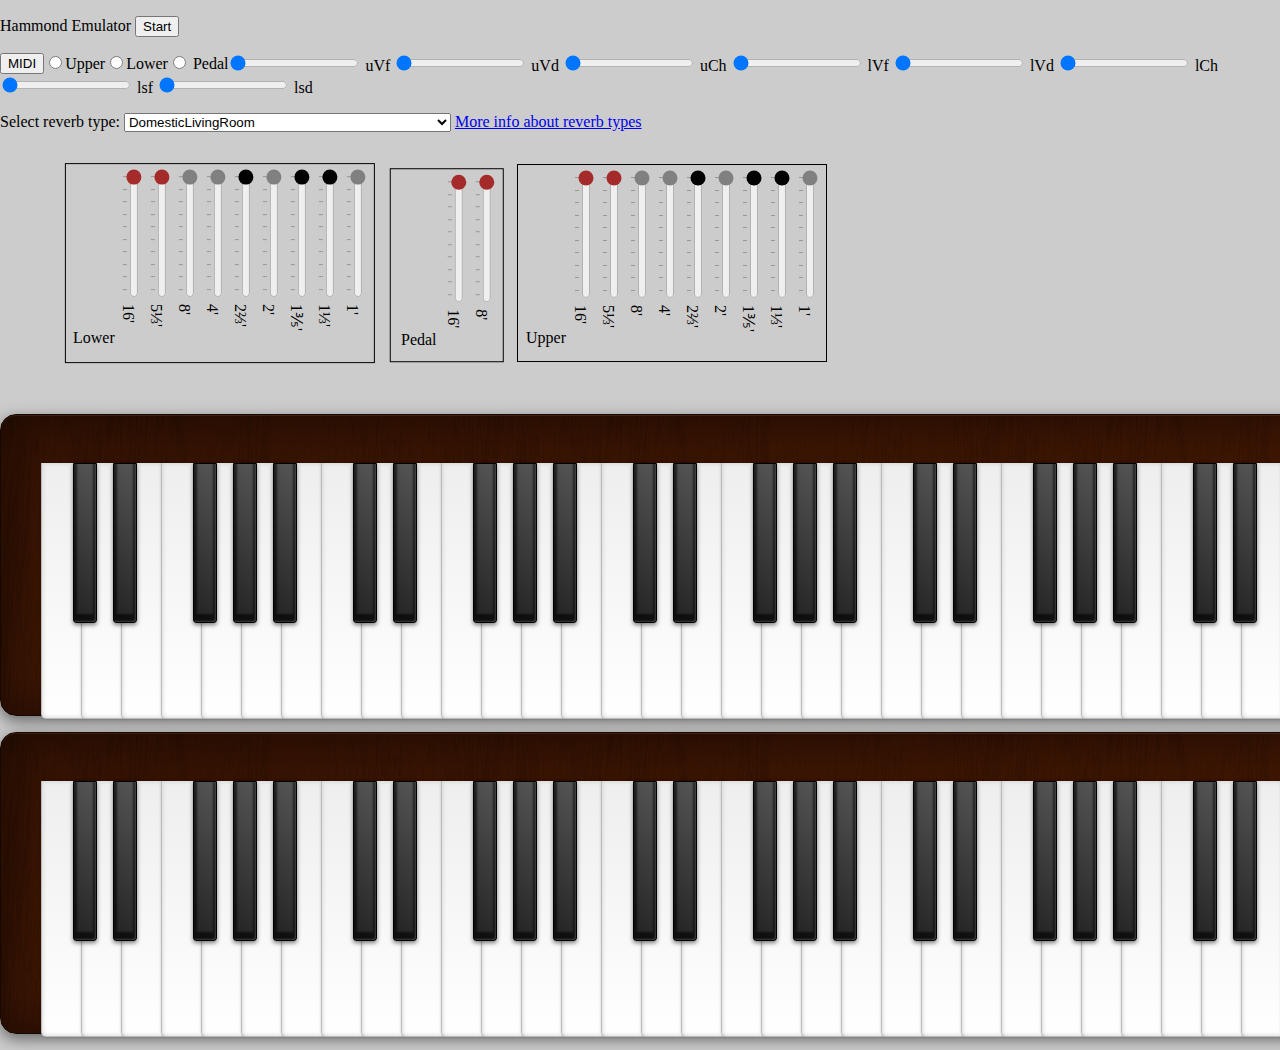
<file: hammond/index.html>
<!DOCTYPE html>
<html>

<head>
    <meta charset='utf-8'>
    <meta http-equiv='X-UA-Compatible' content='IE=edge'>
    <title>Hammond Emulator</title>
    <link rel="icon" type="image/x-icon" href="favicon.ico">
    <meta name='viewport' content='width=device-width, initial-scale=1'>
    <link rel='stylesheet' type='text/css' media='screen' href='main.css'>
    <!--<script src='main.js'></script>-->
</head>

<body>

    <p>Hammond Emulator
        <button id="start" type="button" onmousedown="start()">Start</button>
        <ul class="midi">
            <li class="midi"><button id="midi" type="button" onmousedown="testMidi()">MIDI</button></li>
            <li class="midi"><input type="radio" id="upper" name="midiMapper" onclick="midiMap(1)" value="Upper"><label for="upper">Upper</label></li>
            <li class="midi"><input type="radio" id="lower" name="midiMapper" onclick="midiMap(2)" value="Lower"><label for="lower">Lower</label></li>
            <li class="midi"><input type="radio" id="pedal" name="midiMapper" onclick="midiMap(3)"value="Pedal"> <label for="pedal">Pedal</label></li>
        </ul>
        <input type="range" id="upperVibratoFreq" name="vibratoFreq" min="0" max="10" step="0.5" value="0">
        <label for="vibratoFreq">uVf</label>
        <input type="range" id="upperVibratoDepth" name="vibratoDepth" min="0" max="1" step="0.1" value="0">
        <label for="vibratoDepth">uVd</label>
        <input type="range" id="upperChorus" name="chorus" min="0" max="1" step="0.1" value="0">
        <label for="chorus">uCh</label>
        <input type="range" id="lowerVibratoFreq" name="vibratoFreq" min="0" max="10" step="0.5" value="0">
        <label for="vibratoFreq">lVf</label>
        <input type="range" id="lowerVibratoDepth" name="vibratoDepth" min="0" max="1" step="0.1" value="0">
        <label for="vibratoDepth">lVd</label>
        <input type="range" id="lowerChorus" name="chorus" min="0" max="1" step="0.1" value="0">
        <label for="chorus">lCh</label>
        <input type="range" id="leslieFreq" name="leslieFreq" min="0" max="10" step="0.5" value="0">
        <label for="leslieFreq">lsf</label>
        <input type="range" id="leslieDepth" name="leslieDepth" min="0" max="1" step="0.1" value="0">
        <label for="leslieDepth">lsd</label>

    </p>
    <p>
        <label for="reverbs">Select reverb type:</label>
        <select name="reverbs" id="reverbs">
            <option value="AbernyteGrainSilo">AbernyteGrainSilo</option>
            <option value="ArbroathAbbeySacristy">ArbroathAbbeySacristy</option>
            <option value="Basement">Basement</option>
            <option value="DomesticLivingRoom" selected="selected">DomesticLivingRoom</option>
            <option value="ElvedenHallLordsCloakroom">ElvedenHallLordsCloakroom</option>
            <option value="ElvedenHallMarbleHall">ElvedenHallMarbleHall</option>
            <option value="ElvedenHallSmokingRoom">ElvedenHallSmokingRoom</option>
            <option value="ElvedenHallVisitorsCloakroom">ElvedenHallVisitorsCloakroom</option>
            <option value="EmptyApartmentBedroom">EmptyApartmentBedroom</option>
            <option value="ErrolBrickworksKiln">ErrolBrickworksKiln</option>
            <option value="FalklandPalaceRoyalTennisCourt">FalklandPalaceRoyalTennisCourt</option>
            <option value="HamiltonMausoleum">HamiltonMausoleum</option>
            <option value="InsidePiano">InsidePiano</option>
            <option value="KinoullAisle">KinoullAisle</option>
            <option value="LadyChapelStAlbansCathedral">LadyChapelStAlbansCathedral</option>
            <option value="MaesHowe">MaesHowe</option>
            <option value="MidiverbMark2Preset29">MidiverbMark2Preset29</option>
            <option value="PerthCityHallBalcony">PerthCityHallBalcony</option>
            <option value="PurnodesRailroadTunnel">PurnodesRailroadTunnel</option>
            <option value="R1NuclearReactorHall">R1NuclearReactorHall</option>
            <option value="SaintLawrenceChurchMolenbeekWersbeekBelgium">SaintLawrenceChurchMolenbeekWersbeekBelgium</option>
            <option value="SpokaneWomansClub">SpokaneWomansClub</option>
            <option value="SportsCentreUniversityOfYork">SportsCentreUniversityOfYork</option>
            <option value="StairwayUniversityOfYork">StairwayUniversityOfYork</option>
            <option value="StAndrewsChurch">StAndrewsChurch</option>
            <option value="StMarysAbbeyReconstructionPhase1">StMarysAbbeyReconstructionPhase1</option>
            <option value="StMarysAbbeyReconstructionPhase2">StMarysAbbeyReconstructionPhase2</option>
            <option value="StMarysAbbeyReconstructionPhase3">StMarysAbbeyReconstructionPhase3</option>
            <option value="StPatricksChurchPatringtonPosition1">StPatricksChurchPatringtonPosition1</option>
            <option value="StPatricksChurchPatringtonPosition2">StPatricksChurchPatringtonPosition2</option>
            <option value="StPatricksChurchPatringtonPosition3">StPatricksChurchPatringtonPosition3</option>
            <option value="TerrysFactoryWarehouse">TerrysFactoryWarehouse</option>
            <option value="TerrysTypingRoom">TerrysTypingRoom</option>
            <option value="TyndallBruceMonument">TyndallBruceMonument</option>
            <option value="UndergroundCarPark">UndergroundCarPark</option>
            <option value="YorkMinster">YorkMinster</option>
        </select>
        <a href="http://reverbjs.org/" target="_blank">More info about reverb types</a>
    </p>

    <div style="float: left; margin-right: 30px;">
        <div id="drawbarLower"
            style="border: 1px solid black; padding: 3px; margin-top: -40px; margin-bottom: -30px; margin-left: 120px; transform: rotate(90deg); display: inline-block;">
            <form action="">
                <input type="range" id="lower8" name="lower8" min="0" max="9" step="1" value="0" list="clicks"
                    style="display: inline-block; accent-color: gray">
                <label for="labelLower8">1'</label>
            </form>
            <form action="">
                <input type="range" id="lower7" name="lower7" min="0" max="9" step="1" value="0" list="clicks"
                    style="display: inline-block; accent-color: black">
                <label for="labelLower7">1&#8531;'</label>
            </form>
            <form action="">
                <input type="range" id="lower6" name="lower6" min="0" max="9" step="1" value="0" list="clicks"
                    style="display: inline-block; accent-color: black">
                <label for="labelLower7">1&#8535;'</label>
            </form>
            <form action="">
                <input type="range" id="lower5" name="lower5" min="0" max="9" step="1" value="0" list="clicks"
                    style="display: inline-block; accent-color: gray">
                <label for="labelLower6">2'</label>
            </form>
            <form action="">
                <input type="range" id="lower4" name="lower4" min="0" max="9" step="1" value="0" list="clicks"
                    style="display: inline-block; accent-color: black">
                <label for="labelLower5">2&#8532;'</label>
            </form>
            <form action="">
                <input type="range" id="lower3" name="lower3" min="0" max="9" step="1" value="0" list="clicks"
                    style="display: inline-block; accent-color: gray">
                <label for="labelLower3">4'</label>
            </form>
            <form action="">
                <input type="range" id="lower2" name="lower2" min="0" max="9" step="1" value="0" list="clicks"
                    style="display: inline-block; accent-color: gray">
                <label for="labelLower2">8'</label>
            </form>
            <form action="">
                <input type="range" id="lower1" name="lower1" min="0" max="9" step="1" value="0" list="clicks"
                    style="display: inline-block; accent-color: brown">
                <label for="labelLower1">5&#8531;'</label>
            </form>
            <form action="">
                <input type="range" id="lower0" name="lower0" min="0" max="9" step="1" value="0" list="clicks"
                    style="display: inline-block; accent-color: brown">
                <label for="labelLower0">16'</label>
            </form>
            <p style="transform: rotate(270deg); margin-left:150px;">Lower</p>
        </div>
    </div>
    <div style="float: left;">
        <div id="drawbarPedal"
            style="border: 1px solid black; padding: 3px; margin-top: 60px; margin-bottom: -30px; transform: rotate(90deg); display: inline-block;">
            <form action="">
                <input type="range" id="pedal1" name="pedal1" min="0" max="9" step="1" value="0" list="clicks"
                    style="display: inline-block; accent-color: brown">
                <datalist id="clicks">
                    <option value="0" label="0"></option>
                    <option value="1" label="1"></option>
                    <option value="2" label="2"></option>
                    <option value="3" label="3"></option>
                    <option value="4" label="4"></option>
                    <option value="5" label="5"></option>
                    <option value="6" label="6"></option>
                    <option value="7" label="7"></option>
                    <option value="8" label="8"></option>
                    <option value="9" label="9"></option>
                </datalist>
                <label for="labelPedal8">8'</label>
            </form>
            <form action="">
                <input type="range" id="pedal0" name="pedal0" min="0" max="9" step="1" value="0" list="clicks"
                    style="display: inline-block; accent-color: brown">
                <label for="labelPedal0">16'</label>
            </form>
            <p style="transform: rotate(270deg); margin-left:150px;">Pedal</p>
        </div>
    </div>
    <div style="display: inline-float-left; /* margin-left: 30px;*/ ">
        <div id="drawbarUpper"
            style="border: 1px solid black; padding: 3px; margin-top: -40px; margin-left: 30px; margin-bottom: -30px; transform: rotate(90deg); display: inline-block;">
            <form action="">
                <input type="range" id="upper8" name="upper8" min="0" max="9" step="1" value="0" list="clicks"
                    style="display: inline-block; accent-color: gray">
                <label for="labelUpper8">1'</label>
            </form>
            <form action="">
                <input type="range" id="upper7" name="upper7" min="0" max="9" step="1" value="0" list="clicks"
                    style="display: inline-block; accent-color: black">
                <label for="labelUpper7">1&#8531;'</label>
            </form>
            <form action="">
                <input type="range" id="upper6" name="upper6" min="0" max="9" step="1" value="0" list="clicks"
                    style="display: inline-block; accent-color: black">
                <label for="labelUpper7">1&#8535;'</label>
            </form>
            <form action="">
                <input type="range" id="upper5" name="upper5" min="0" max="9" step="1" value="0" list="clicks"
                    style="display: inline-block; accent-color: gray">
                <label for="labelUpper6">2'</label>
            </form>
            <form action="">
                <input type="range" id="upper4" name="upper4" min="0" max="9" step="1" value="0" list="clicks"
                    style="display: inline-block; accent-color: black">
                <label for="labelUpper5">2&#8532;'</label>
            </form>
            <form action="">
                <input type="range" id="upper3" name="upper3" min="0" max="9" step="1" value="0" list="clicks"
                    style="display: inline-block; accent-color: gray">
                <label for="labelUpper3">4'</label>
            </form>
            <form action="">
                <input type="range" id="upper2" name="upper2" min="0" max="9" step="1" value="0" list="clicks"
                    style="display: inline-block; accent-color: gray">
                <label for="labelUpper2">8'</label>
            </form>
            <form action="">
                <input type="range" id="upper1" name="upper1" min="0" max="9" step="1" value="0" list="clicks"
                    style="display: inline-block; accent-color: brown">
                <label for="labelUpper1">5&#8531;'</label>
            </form>
            <form action="">
                <input type="range" id="upper0" name="upper0" min="0" max="9" step="1" value="0" list="clicks"
                    style="display: inline-block; accent-color: brown">
                <label for="labelUpper0">16'</label>
            </form>
            <p style="transform: rotate(270deg); margin-left:150px;">Upper</p>
        </div>
    </div>
    <ul class="set">
        <!-- Upper manual -->
        <li class="white c" id="ukey0" type="button" onmousedown="upper.keyOn(0)" onmouseup="upper.keyOff(0)"></li>
        <li class="black cs" id="ukey1" type="button" onmousedown="upper.keyOn(1)" onmouseup="upper.keyOff(1)"></li>
        <li class="white d" id="ukey2" type="button" onmousedown="upper.keyOn(2)" onmouseup="upper.keyOff(2)"></li>
        <li class="black ds" id="ukey3" type="button" onmousedown="upper.keyOn(3)" onmouseup="upper.keyOff(3)"></li>
        <li class="white e" id="ukey4" type="button" onmousedown="upper.keyOn(4)" onmouseup="upper.keyOff(4)"></li>
        <li class="white f" id="ukey5" type="button" onmousedown="upper.keyOn(5)" onmouseup="upper.keyOff(5)"></li>
        <li class="black fs" id="ukey6" type="button" onmousedown="upper.keyOn(6)" onmouseup="upper.keyOff(6)"></li>
        <li class="white g" id="ukey7" type="button" onmousedown="upper.keyOn(7)" onmouseup="upper.keyOff(7)"></li>
        <li class="black gs" id="ukey8" type="button" onmousedown="upper.keyOn(8)" onmouseup="upper.keyOff(8)"></li>
        <li class="white a" id="ukey9" type="button" onmousedown="upper.keyOn(9)" onmouseup="upper.keyOff(9)"></li>
        <li class="black as" id="ukey10" type="button" onmousedown="upper.keyOn(10)" onmouseup="upper.keyOff(10)"></li>
        <li class="white b" id="ukey11" type="button" onmousedown="upper.keyOn(11)" onmouseup="upper.keyOff(11)"></li>
        <li class="white c" id="ukey12" type="button" onmousedown="upper.keyOn(12)" onmouseup="upper.keyOff(12)"></li>
        <li class="black cs" id="ukey13" type="button" onmousedown="upper.keyOn(13)" onmouseup="upper.keyOff(13)"></li>
        <li class="white d" id="ukey14" type="button" onmousedown="upper.keyOn(14)" onmouseup="upper.keyOff(14)"></li>
        <li class="black ds" id="ukey15" type="button" onmousedown="upper.keyOn(15)" onmouseup="upper.keyOff(15)"></li>
        <li class="white e" id="ukey16" type="button" onmousedown="upper.keyOn(16)" onmouseup="upper.keyOff(16)"></li>
        <li class="white f" id="ukey17" type="button" onmousedown="upper.keyOn(17)" onmouseup="upper.keyOff(17)"></li>
        <li class="black fs" id="ukey18" type="button" onmousedown="upper.keyOn(18)" onmouseup="upper.keyOff(18)"></li>
        <li class="white g" id="ukey19" type="button" onmousedown="upper.keyOn(19)" onmouseup="upper.keyOff(19)"></li>
        <li class="black gs" id="ukey20" type="button" onmousedown="upper.keyOn(20)" onmouseup="upper.keyOff(20)"></li>
        <li class="white a" id="ukey21" type="button" onmousedown="upper.keyOn(21)" onmouseup="upper.keyOff(21)"></li>
        <li class="black as" id="ukey22" type="button" onmousedown="upper.keyOn(22)" onmouseup="upper.keyOff(22)"></li>
        <li class="white b" id="ukey23" type="button" onmousedown="upper.keyOn(23)" onmouseup="upper.keyOff(23)"></li>
        <li class="white c" id="ukey24" type="button" onmousedown="upper.keyOn(24)" onmouseup="upper.keyOff(24)"></li>
        <li class="black cs" id="ukey25" type="button" onmousedown="upper.keyOn(25)" onmouseup="upper.keyOff(25)"></li>
        <li class="white d" id="ukey26" type="button" onmousedown="upper.keyOn(26)" onmouseup="upper.keyOff(26)"></li>
        <li class="black ds" id="ukey27" type="button" onmousedown="upper.keyOn(27)" onmouseup="upper.keyOff(27)"></li>
        <li class="white e" id="ukey28" type="button" onmousedown="upper.keyOn(28)" onmouseup="upper.keyOff(28)"></li>
        <li class="white f" id="ukey29" type="button" onmousedown="upper.keyOn(29)" onmouseup="upper.keyOff(29)"></li>
        <li class="black fs" id="ukey30" type="button" onmousedown="upper.keyOn(30)" onmouseup="upper.keyOff(30)"></li>
        <li class="white g" id="ukey31" type="button" onmousedown="upper.keyOn(31)" onmouseup="upper.keyOff(31)"></li>
        <li class="black gs" id="ukey32" type="button" onmousedown="upper.keyOn(32)" onmouseup="upper.keyOff(32)"></li>
        <li class="white a" id="ukey33" type="button" onmousedown="upper.keyOn(33)" onmouseup="upper.keyOff(33)"></li>
        <li class="black as" id="ukey34" type="button" onmousedown="upper.keyOn(34)" onmouseup="upper.keyOff(34)"></li>
        <li class="white b" id="ukey35" type="button" onmousedown="upper.keyOn(35)" onmouseup="upper.keyOff(35)"></li>
        <li class="white c" id="ukey36" type="button" onmousedown="upper.keyOn(36)" onmouseup="upper.keyOff(36)"></li>
        <li class="black cs" id="ukey37" type="button" onmousedown="upper.keyOn(37)" onmouseup="upper.keyOff(37)"></li>
        <li class="white d" id="ukey38" type="button" onmousedown="upper.keyOn(38)" onmouseup="upper.keyOff(38)"></li>
        <li class="black ds" id="ukey39" type="button" onmousedown="upper.keyOn(39)" onmouseup="upper.keyOff(39)"></li>
        <li class="white e" id="ukey40" type="button" onmousedown="upper.keyOn(40)" onmouseup="upper.keyOff(40)"></li>
        <li class="white f" id="ukey41" type="button" onmousedown="upper.keyOn(41)" onmouseup="upper.keyOff(41)"></li>
        <li class="black fs" id="ukey42" type="button" onmousedown="upper.keyOn(42)" onmouseup="upper.keyOff(42)"></li>
        <li class="white g" id="ukey43" type="button" onmousedown="upper.keyOn(43)" onmouseup="upper.keyOff(43)"></li>
        <li class="black gs" id="ukey44" type="button" onmousedown="upper.keyOn(44)" onmouseup="upper.keyOff(44)"></li>
        <li class="white a" id="ukey45" type="button" onmousedown="upper.keyOn(45)" onmouseup="upper.keyOff(45)"></li>
        <li class="black as" id="ukey46" type="button" onmousedown="upper.keyOn(46)" onmouseup="upper.keyOff(46)"></li>
        <li class="white b" id="ukey47" type="button" onmousedown="upper.keyOn(47)" onmouseup="upper.keyOff(47)"></li>
        <li class="white c" id="ukey48" type="button" onmousedown="upper.keyOn(48)" onmouseup="upper.keyOff(48)"></li>
        <li class="black cs" id="ukey49" type="button" onmousedown="upper.keyOn(49)" onmouseup="upper.keyOff(49)"></li>
        <li class="white d" id="ukey50" type="button" onmousedown="upper.keyOn(50)" onmouseup="upper.keyOff(50)"></li>
        <li class="black ds" id="ukey51" type="button" onmousedown="upper.keyOn(51)" onmouseup="upper.keyOff(51)"></li>
        <li class="white e" id="ukey52" type="button" onmousedown="upper.keyOn(52)" onmouseup="upper.keyOff(52)"></li>
        <li class="white f" id="ukey53" type="button" onmousedown="upper.keyOn(53)" onmouseup="upper.keyOff(53)"></li>
        <li class="black fs" id="ukey54" type="button" onmousedown="upper.keyOn(54)" onmouseup="upper.keyOff(54)"></li>
        <li class="white g" id="ukey55" type="button" onmousedown="upper.keyOn(55)" onmouseup="upper.keyOff(55)"></li>
        <li class="black gs" id="ukey56" type="button" onmousedown="upper.keyOn(56)" onmouseup="upper.keyOff(56)"></li>
        <li class="white a" id="ukey57" type="button" onmousedown="upper.keyOn(57)" onmouseup="upper.keyOff(57)"></li>
        <li class="black as" id="ukey58" type="button" onmousedown="upper.keyOn(58)" onmouseup="upper.keyOff(58)"></li>
        <li class="white b" id="ukey59" type="button" onmousedown="upper.keyOn(59)" onmouseup="upper.keyOff(59)"></li>
        <li class="white c" id="ukey60" type="button" onmousedown="upper.keyOn(60)" onmouseup="upper.keyOff(60)"></li>
    </ul>
    <ul class="set">
        <!-- Lower manual -->
        <li class="white c" id="lkey0" type="button" onmousedown="lower.keyOn(0)" onmouseup="lower.keyOff(0)"></li>
        <li class="black cs" id="lkey1" type="button" onmousedown="lower.keyOn(1)" onmouseup="lower.keyOff(1)"></li>
        <li class="white d" id="lkey2" type="button" onmousedown="lower.keyOn(2)" onmouseup="lower.keyOff(2)"></li>
        <li class="black ds" id="lkey3" type="button" onmousedown="lower.keyOn(3)" onmouseup="lower.keyOff(3)"></li>
        <li class="white e" id="lkey4" type="button" onmousedown="lower.keyOn(4)" onmouseup="lower.keyOff(4)"></li>
        <li class="white f" id="lkey5" type="button" onmousedown="lower.keyOn(5)" onmouseup="lower.keyOff(5)"></li>
        <li class="black fs" id="lkey6" type="button" onmousedown="lower.keyOn(6)" onmouseup="lower.keyOff(6)"></li>
        <li class="white g" id="lkey7" type="button" onmousedown="lower.keyOn(7)" onmouseup="lower.keyOff(7)"></li>
        <li class="black gs" id="lkey8" type="button" onmousedown="lower.keyOn(8)" onmouseup="lower.keyOff(8)"></li>
        <li class="white a" id="lkey9" type="button" onmousedown="lower.keyOn(9)" onmouseup="lower.keyOff(9)"></li>
        <li class="black as" id="lkey10" type="button" onmousedown="lower.keyOn(10)" onmouseup="lower.keyOff(10)"></li>
        <li class="white b" id="lkey11" type="button" onmousedown="lower.keyOn(11)" onmouseup="lower.keyOff(11)"></li>
        <li class="white c" id="lkey12" type="button" onmousedown="lower.keyOn(12)" onmouseup="lower.keyOff(12)"></li>
        <li class="black cs" id="lkey13" type="button" onmousedown="lower.keyOn(13)" onmouseup="lower.keyOff(13)"></li>
        <li class="white d" id="lkey14" type="button" onmousedown="lower.keyOn(14)" onmouseup="lower.keyOff(14)"></li>
        <li class="black ds" id="lkey15" type="button" onmousedown="lower.keyOn(15)" onmouseup="lower.keyOff(15)"></li>
        <li class="white e" id="lkey16" type="button" onmousedown="lower.keyOn(16)" onmouseup="lower.keyOff(16)"></li>
        <li class="white f" id="lkey17" type="button" onmousedown="lower.keyOn(17)" onmouseup="lower.keyOff(17)"></li>
        <li class="black fs" id="lkey18" type="button" onmousedown="lower.keyOn(18)" onmouseup="lower.keyOff(18)"></li>
        <li class="white g" id="lkey19" type="button" onmousedown="lower.keyOn(19)" onmouseup="lower.keyOff(19)"></li>
        <li class="black gs" id="lkey20" type="button" onmousedown="lower.keyOn(20)" onmouseup="lower.keyOff(20)"></li>
        <li class="white a" id="lkey21" type="button" onmousedown="lower.keyOn(21)" onmouseup="lower.keyOff(21)"></li>
        <li class="black as" id="lkey22" type="button" onmousedown="lower.keyOn(22)" onmouseup="lower.keyOff(22)"></li>
        <li class="white b" id="lkey23" type="button" onmousedown="lower.keyOn(23)" onmouseup="lower.keyOff(23)"></li>
        <li class="white c" id="lkey24" type="button" onmousedown="lower.keyOn(24)" onmouseup="lower.keyOff(24)"></li>
        <li class="black cs" id="lkey25" type="button" onmousedown="lower.keyOn(25)" onmouseup="lower.keyOff(25)"></li>
        <li class="white d" id="lkey26" type="button" onmousedown="lower.keyOn(26)" onmouseup="lower.keyOff(26)"></li>
        <li class="black ds" id="lkey27" type="button" onmousedown="lower.keyOn(27)" onmouseup="lower.keyOff(27)"></li>
        <li class="white e" id="lkey28" type="button" onmousedown="lower.keyOn(28)" onmouseup="lower.keyOff(28)"></li>
        <li class="white f" id="lkey29" type="button" onmousedown="lower.keyOn(29)" onmouseup="lower.keyOff(29)"></li>
        <li class="black fs" id="lkey30" type="button" onmousedown="lower.keyOn(30)" onmouseup="lower.keyOff(30)"></li>
        <li class="white g" id="lkey31" type="button" onmousedown="lower.keyOn(31)" onmouseup="lower.keyOff(31)"></li>
        <li class="black gs" id="lkey32" type="button" onmousedown="lower.keyOn(32)" onmouseup="lower.keyOff(32)"></li>
        <li class="white a" id="lkey33" type="button" onmousedown="lower.keyOn(33)" onmouseup="lower.keyOff(33)"></li>
        <li class="black as" id="lkey34" type="button" onmousedown="lower.keyOn(34)" onmouseup="lower.keyOff(34)"></li>
        <li class="white b" id="lkey35" type="button" onmousedown="lower.keyOn(35)" onmouseup="lower.keyOff(35)"></li>
        <li class="white c" id="lkey36" type="button" onmousedown="lower.keyOn(36)" onmouseup="lower.keyOff(36)"></li>
        <li class="black cs" id="lkey37" type="button" onmousedown="lower.keyOn(37)" onmouseup="lower.keyOff(37)"></li>
        <li class="white d" id="lkey38" type="button" onmousedown="lower.keyOn(38)" onmouseup="lower.keyOff(38)"></li>
        <li class="black ds" id="lkey39" type="button" onmousedown="lower.keyOn(39)" onmouseup="lower.keyOff(39)"></li>
        <li class="white e" id="lkey40" type="button" onmousedown="lower.keyOn(40)" onmouseup="lower.keyOff(40)"></li>
        <li class="white f" id="lkey41" type="button" onmousedown="lower.keyOn(41)" onmouseup="lower.keyOff(41)"></li>
        <li class="black fs" id="lkey42" type="button" onmousedown="lower.keyOn(42)" onmouseup="lower.keyOff(42)"></li>
        <li class="white g" id="lkey43" type="button" onmousedown="lower.keyOn(43)" onmouseup="lower.keyOff(43)"></li>
        <li class="black gs" id="lkey44" type="button" onmousedown="lower.keyOn(44)" onmouseup="lower.keyOff(44)"></li>
        <li class="white a" id="lkey45" type="button" onmousedown="lower.keyOn(45)" onmouseup="lower.keyOff(45)"></li>
        <li class="black as" id="lkey46" type="button" onmousedown="lower.keyOn(46)" onmouseup="lower.keyOff(46)"></li>
        <li class="white b" id="lkey47" type="button" onmousedown="lower.keyOn(47)" onmouseup="lower.keyOff(47)"></li>
        <li class="white c" id="lkey48" type="button" onmousedown="lower.keyOn(48)" onmouseup="lower.keyOff(48)"></li>
        <li class="black cs" id="lkey49" type="button" onmousedown="lower.keyOn(49)" onmouseup="lower.keyOff(49)"></li>
        <li class="white d" id="lkey50" type="button" onmousedown="lower.keyOn(50)" onmouseup="lower.keyOff(50)"></li>
        <li class="black ds" id="lkey51" type="button" onmousedown="lower.keyOn(51)" onmouseup="lower.keyOff(51)"></li>
        <li class="white e" id="lkey52" type="button" onmousedown="lower.keyOn(52)" onmouseup="lower.keyOff(52)"></li>
        <li class="white f" id="lkey53" type="button" onmousedown="lower.keyOn(53)" onmouseup="lower.keyOff(53)"></li>
        <li class="black fs" id="lkey54" type="button" onmousedown="lower.keyOn(54)" onmouseup="lower.keyOff(54)"></li>
        <li class="white g" id="lkey55" type="button" onmousedown="lower.keyOn(55)" onmouseup="lower.keyOff(55)"></li>
        <li class="black gs" id="lkey56" type="button" onmousedown="lower.keyOn(56)" onmouseup="lower.keyOff(56)"></li>
        <li class="white a" id="lkey57" type="button" onmousedown="lower.keyOn(57)" onmouseup="lower.keyOff(57)"></li>
        <li class="black as" id="lkey58" type="button" onmousedown="lower.keyOn(58)" onmouseup="lower.keyOff(58)"></li>
        <li class="white b" id="lkey59" type="button" onmousedown="lower.keyOn(59)" onmouseup="lower.keyOff(59)"></li>
        <li class="white c" id="lkey60" type="button" onmousedown="lower.keyOn(60)" onmouseup="lower.keyOff(60)"></li>
    </ul>
    <script src='main.js'></script>
</body>

</html>
</file>
<file: hammond/main.css>
* {
    box-sizing:border-box
  }
  
  body {
    margin:0;
    background:#CCC
  }

  ul.midi {
    list-style-type: none;
    margin: 0;
    padding: 0;
  }
  
  ul.set {
    height:18.875em;
    width:95em;
    /* margin:5em auto; */
    padding:3em 0 0 3em;
    position:relative;
    border:1px solid #160801;
    border-radius:1em;
    background:linear-gradient(to bottom right,rgba(0,0,0,0.3),rgba(0,0,0,0)),url(vwood.png);
    box-shadow:0 0 50px rgba(0,0,0,0.5) inset,0 1px rgba(212,152,125,0.2) inset,0 5px 15px rgba(0,0,0,0.5)
  }
  
  li.midi {
    list-style:none;
  }
  li {
    margin:0;
    padding:0;
    list-style:none;
    position:relative;
    float:left
  }
  
  ul .white {
    height:16em;
    width:3em;
    z-index:1;
    border-left:1px solid #bbb;
    border-bottom:1px solid #bbb;
    border-radius:0 0 5px 5px;
    box-shadow:-1px 0 0 rgba(255,255,255,0.8) inset,0 0 5px #ccc inset,0 0 3px rgba(0,0,0,0.2);
    background:linear-gradient(to bottom,#eee 0%,#fff 100%)
  }
  
  ul .white:active {
    border-top:1px solid #777;
    border-left:1px solid #999;
    border-bottom:1px solid #999;
    box-shadow:2px 0 3px rgba(0,0,0,0.1) inset,-5px 5px 20px rgba(0,0,0,0.2) inset,0 0 3px rgba(0,0,0,0.2);
    background:linear-gradient(to bottom,#fff 0%,#e9e9e9 100%)
  }
  
  ul .black {
    height:10em;
    width:1.5em;
    margin:0 0 0 -1em;
    z-index:2;
    border:1px solid #000;
    border-radius:0 0 3px 3px;
    box-shadow:-1px -1px 2px rgba(255,255,255,0.2) inset,0 -5px 2px 3px rgba(0,0,0,0.6) inset,0 2px 4px rgba(0,0,0,0.5);
    background:linear-gradient(45deg,#222 0%,#555 100%)
  }
  
  ul .black:active {
    box-shadow:-1px -1px 2px rgba(255,255,255,0.2) inset,0 -2px 2px 3px rgba(0,0,0,0.6) inset,0 1px 2px rgba(0,0,0,0.5);
    background:linear-gradient(to right,#444 0%,#222 100%)
  }
  
  .a,.g,.d,.e,.b {
    margin:0 0 0 -1em
  }
  
  .f,.c {
    margin:0 0 0 -0.5em
  }
  ul li:first-child .white,.black {
    border-radius:5px 0 5px 5px
  }
  
  ul li:last-child .white,.black {
    border-radius:0 5px 5px 5px
  }
</file>
